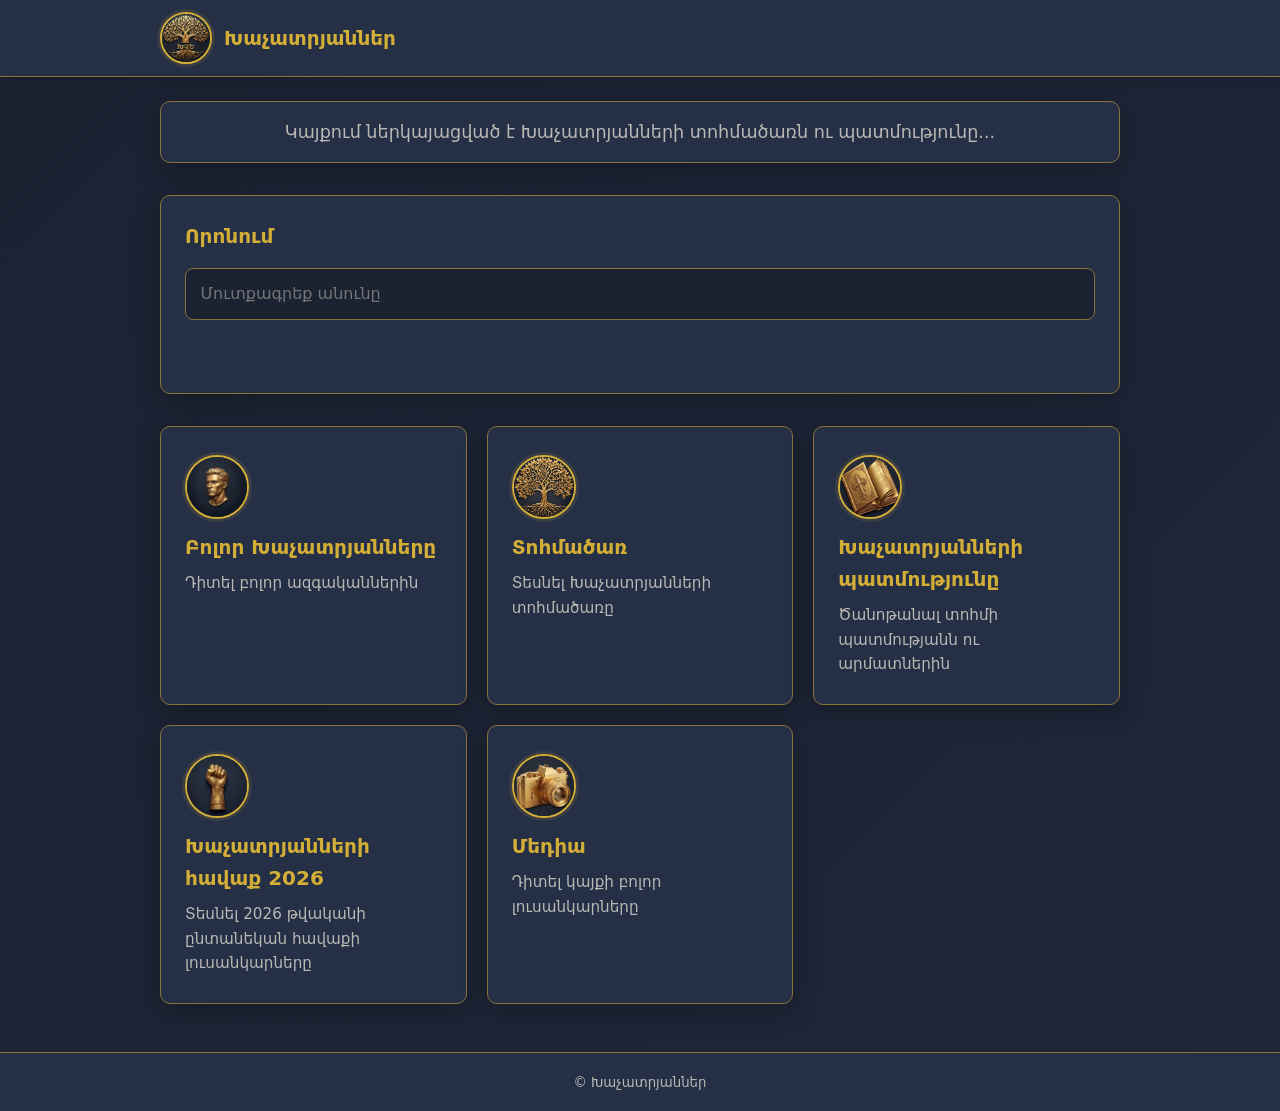
<file: index.html>
<!doctype html>
<html lang="hy">
  <head>
    <meta charset="utf-8" />
    <meta name="viewport" content="width=device-width, initial-scale=1" />
    <title>Խաչատրյաններ</title>
    <meta name="description" content="Խաչատրյան ազգի պատմություն և ազգի ծառ" />
    <link rel="stylesheet" href="styles.css" />
  </head>
  <body>
    <header class="site-header">
      <div class="container header-inner">
        <a href="index.html" class="brand">
          <img src="images/logos/logo.avif" alt="Խաչատրյաններ" class="logo" />
          <span class="brand-title">Խաչատրյաններ</span>
        </a>
      </div>
    </header>

    <main class="container">
      <section class="intro">
        <p class="intro-text">Կայքում ներկայացված է Խաչատրյանների տոհմածառն ու պատմությունը...</p>
      </section>

      <section class="person-search" aria-labelledby="person-search-title">
        <h2 id="person-search-title">Որոնում</h2>
        <label for="person-search-input"></label>
        <input id="person-search-input" type="search" placeholder="Մուտքագրեք անունը" autocomplete="off" />
        <p id="person-search-status" class="person-search-status" aria-live="polite"></p>
        <div id="person-search-results" class="person-search-results"></div>
      </section>

      <section class="menu-cards">
        <a href="people.html" class="menu-card">
          <div class="menu-card-icon" aria-hidden="true"><img src="images/people/default.avif" alt="" /></div>
          <h2>Բոլոր Խաչատրյանները</h2>
          <p>Դիտել բոլոր ազգականներին</p>
        </a>
        <a href="tree.html?id=0" class="menu-card">
          <div class="menu-card-icon" aria-hidden="true"><img src="images/logos/tree.avif" alt="" /></div>
          <h2>Տոհմածառ</h2>
          <p>Տեսնել Խաչատրյանների տոհմածառը</p>
        </a>
        <a href="history.html" class="menu-card">
          <div class="menu-card-icon menu-card-book" aria-hidden="true"><img src="images/logos/book.avif" alt="" /></div>
          <h2>Խաչատրյանների պատմությունը</h2>
          <p>Ծանոթանալ տոհմի պատմությանն ու արմատներին</p>
        </a>
        <a href="havaq2026.html" class="menu-card">
          <div class="menu-card-icon" aria-hidden="true"><img src="images/logos/fist.avif" alt="" /></div>
          <h2>Խաչատրյանների հավաք 2026</h2>
          <p>Տեսնել 2026 թվականի ընտանեկան հավաքի լուսանկարները</p>
        </a>
        <a href="media.html" class="menu-card">
          <div class="menu-card-icon" aria-hidden="true"><img src="images/logos/camera.avif" alt="" /></div>
          <h2>Մեդիա</h2>
          <p>Դիտել կայքի բոլոր լուսանկարները</p>
        </a>
      </section>
    </main>

    <footer class="site-footer">
      <div class="container">
        <small>© Խաչատրյաններ</small>
      </div>
    </footer>
    <script src="main.js"></script>
  </body>
</html>
</file>
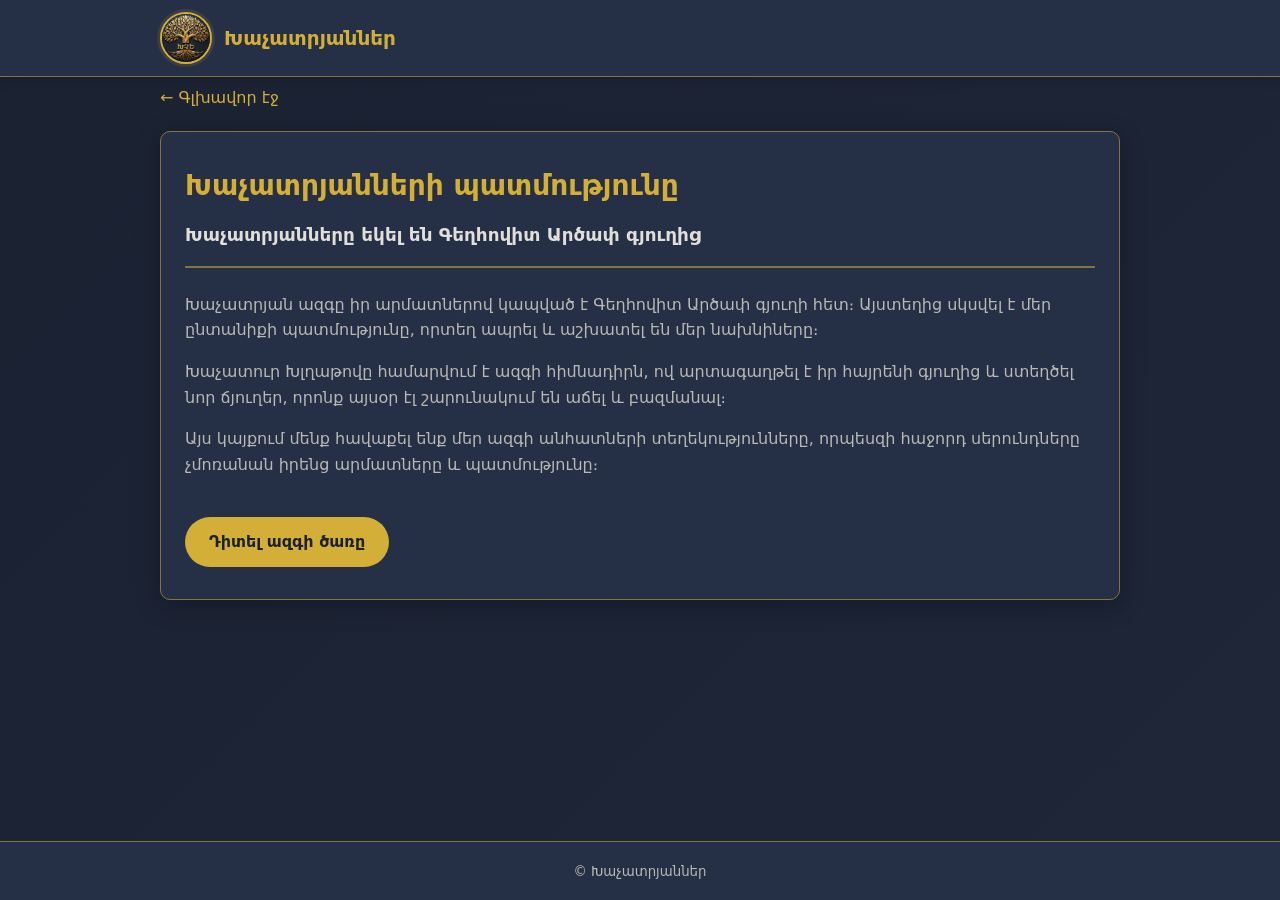
<file: history.html>
<!doctype html>
<html lang="hy">
  <head>
    <meta charset="utf-8" />
    <meta name="viewport" content="width=device-width, initial-scale=1" />
    <title>Խաչատրյանների պատմությունը — Խաչատրյաններ</title>
    <link rel="stylesheet" href="styles.css" />
  </head>
  <body>
    <header class="site-header">
      <div class="container header-inner">
        <a href="index.html" class="brand">
          <img src="images/logos/logo.avif" alt="Խաչատրյաններ" class="logo" />
          <span class="brand-title">Խաչատրյաններ</span>
        </a>
      </div>
    </header>

    <main class="container page-content">
      <a href="index.html" class="back-link">← Գլխավոր էջ</a>

      <article class="history-article">
        <h1>Խաչատրյանների պատմությունը</h1>
        <p class="history-lead">Խաչատրյանները եկել են Գեղհովիտ Արծափ գյուղից</p>

        <div class="history-body">
          <p>
            Խաչատրյան ազգը իր արմատներով կապված է Գեղհովիտ Արծափ գյուղի հետ։
            Այստեղից սկսվել է մեր ընտանիքի պատմությունը, որտեղ ապրել և աշխատել
            են մեր նախնիները։
          </p>
          <p>
            Խաչատուր Խլղաթովը համարվում է ազգի հիմնադիրն, ով արտագաղթել է իր
            հայրենի գյուղից և ստեղծել նոր ճյուղեր, որոնք այսօր էլ շարունակում
            են աճել և բազմանալ։
          </p>
          <p>
            Այս կայքում մենք հավաքել ենք մեր ազգի անհատների տեղեկությունները,
            որպեսզի հաջորդ սերունդները չմոռանան իրենց արմատները և պատմությունը։
          </p>
        </div>

        <a href="tree.html" class="btn-primary">Դիտել ազգի ծառը</a>
      </article>
    </main>

    <footer class="site-footer">
      <div class="container">
        <small>© Խաչատրյաններ</small>
      </div>
    </footer>
  </body>
</html>
</file>
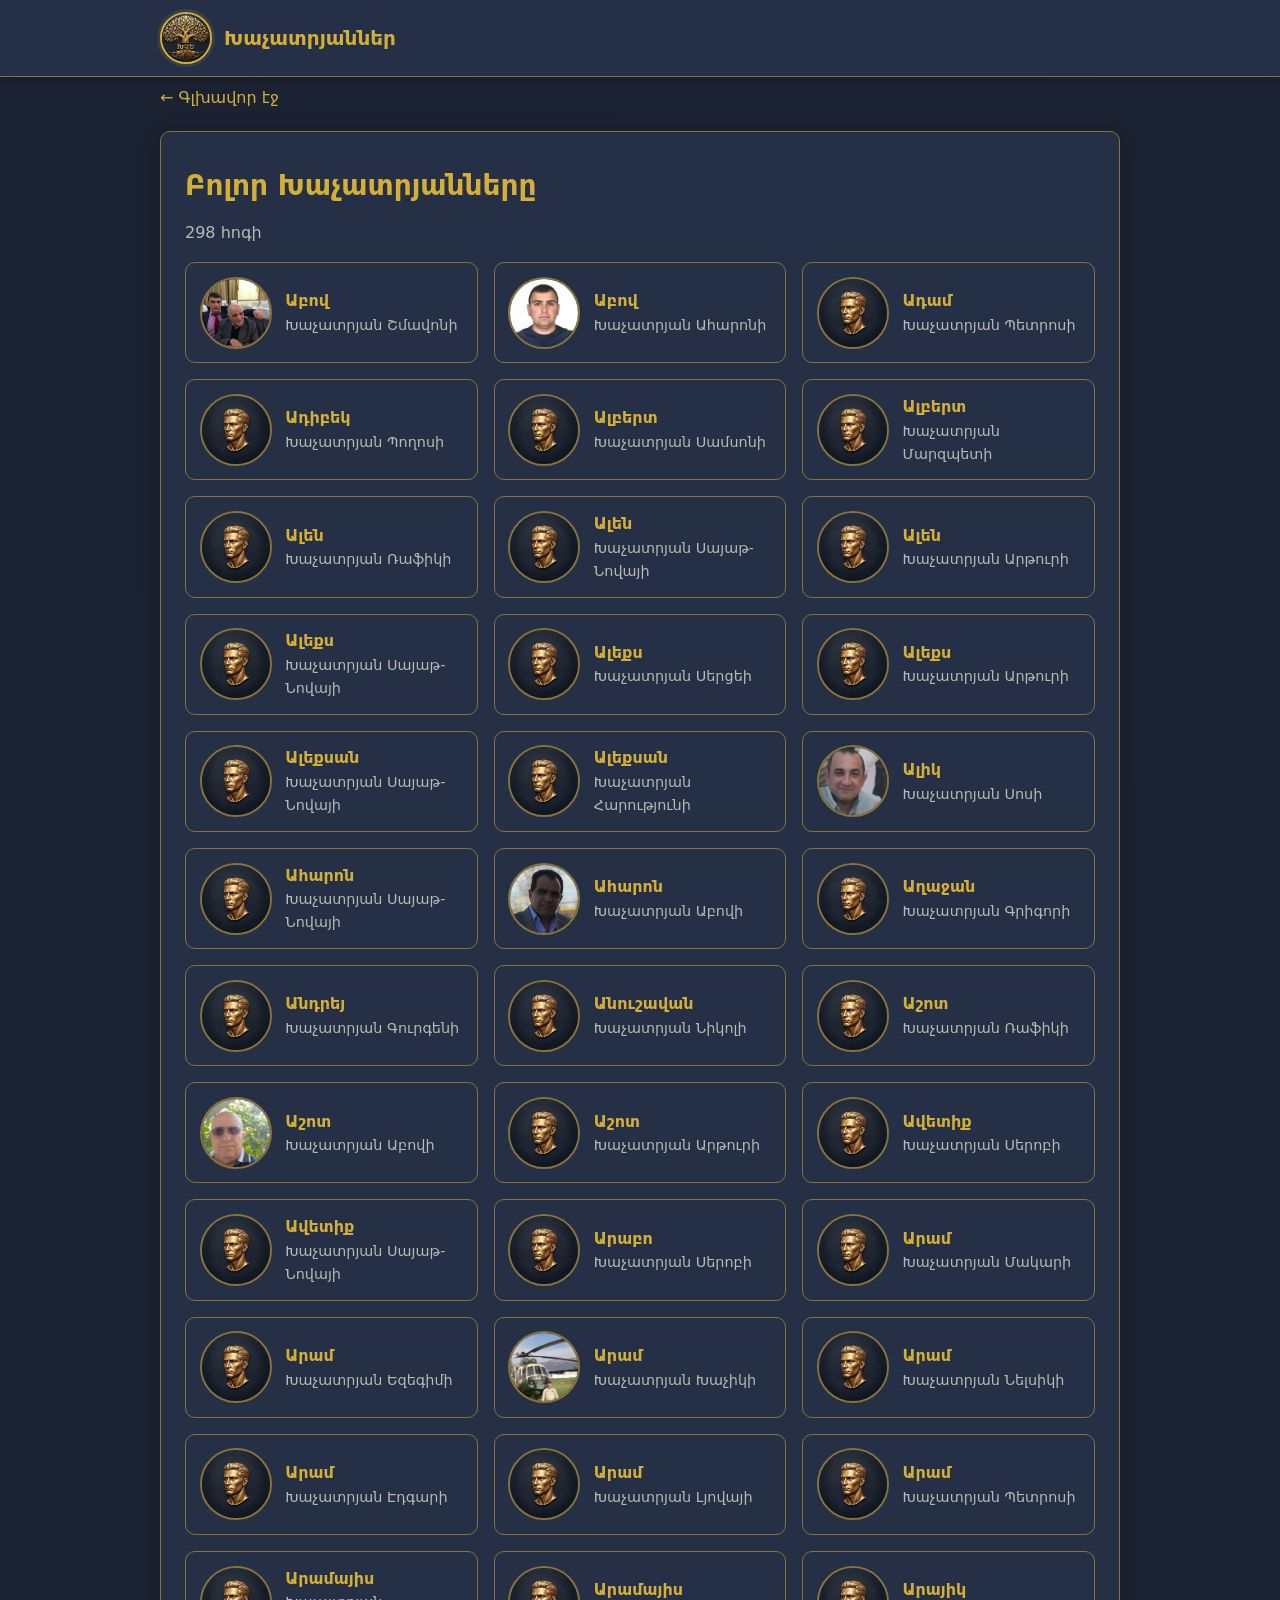
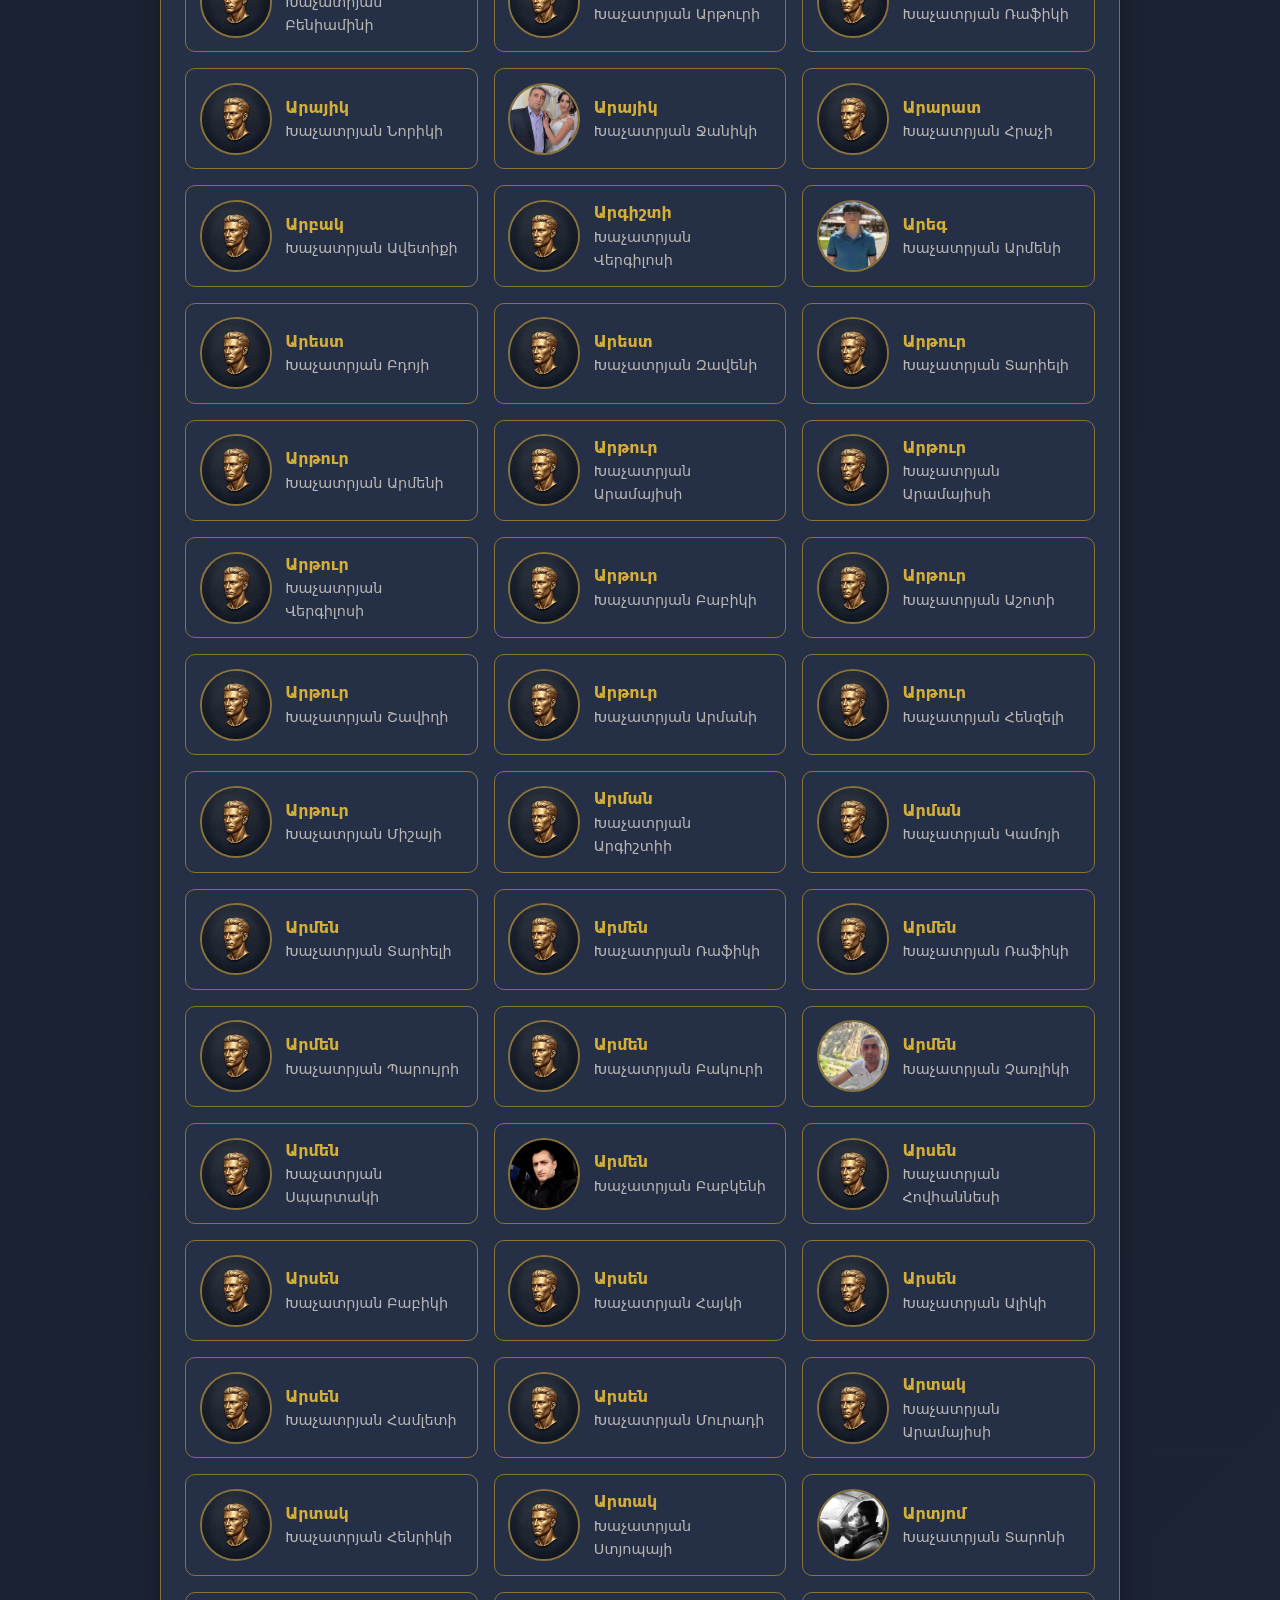
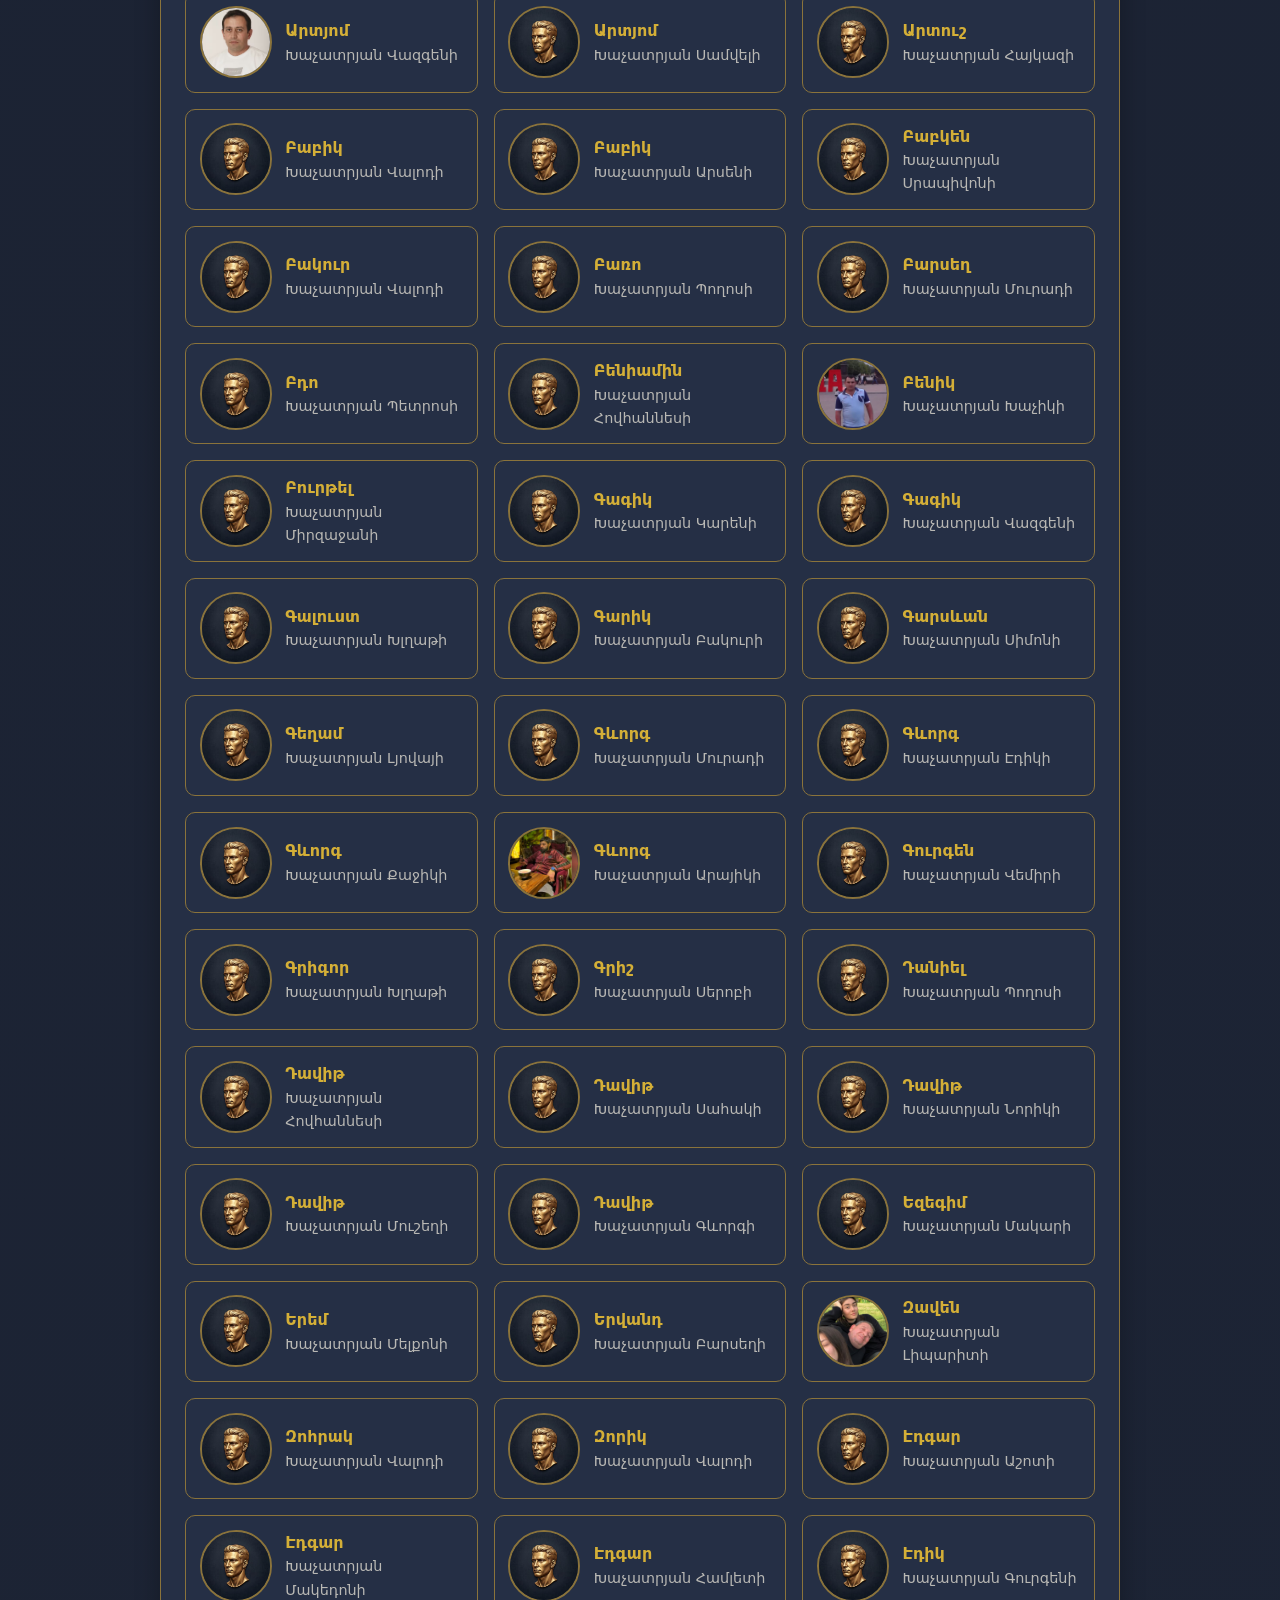
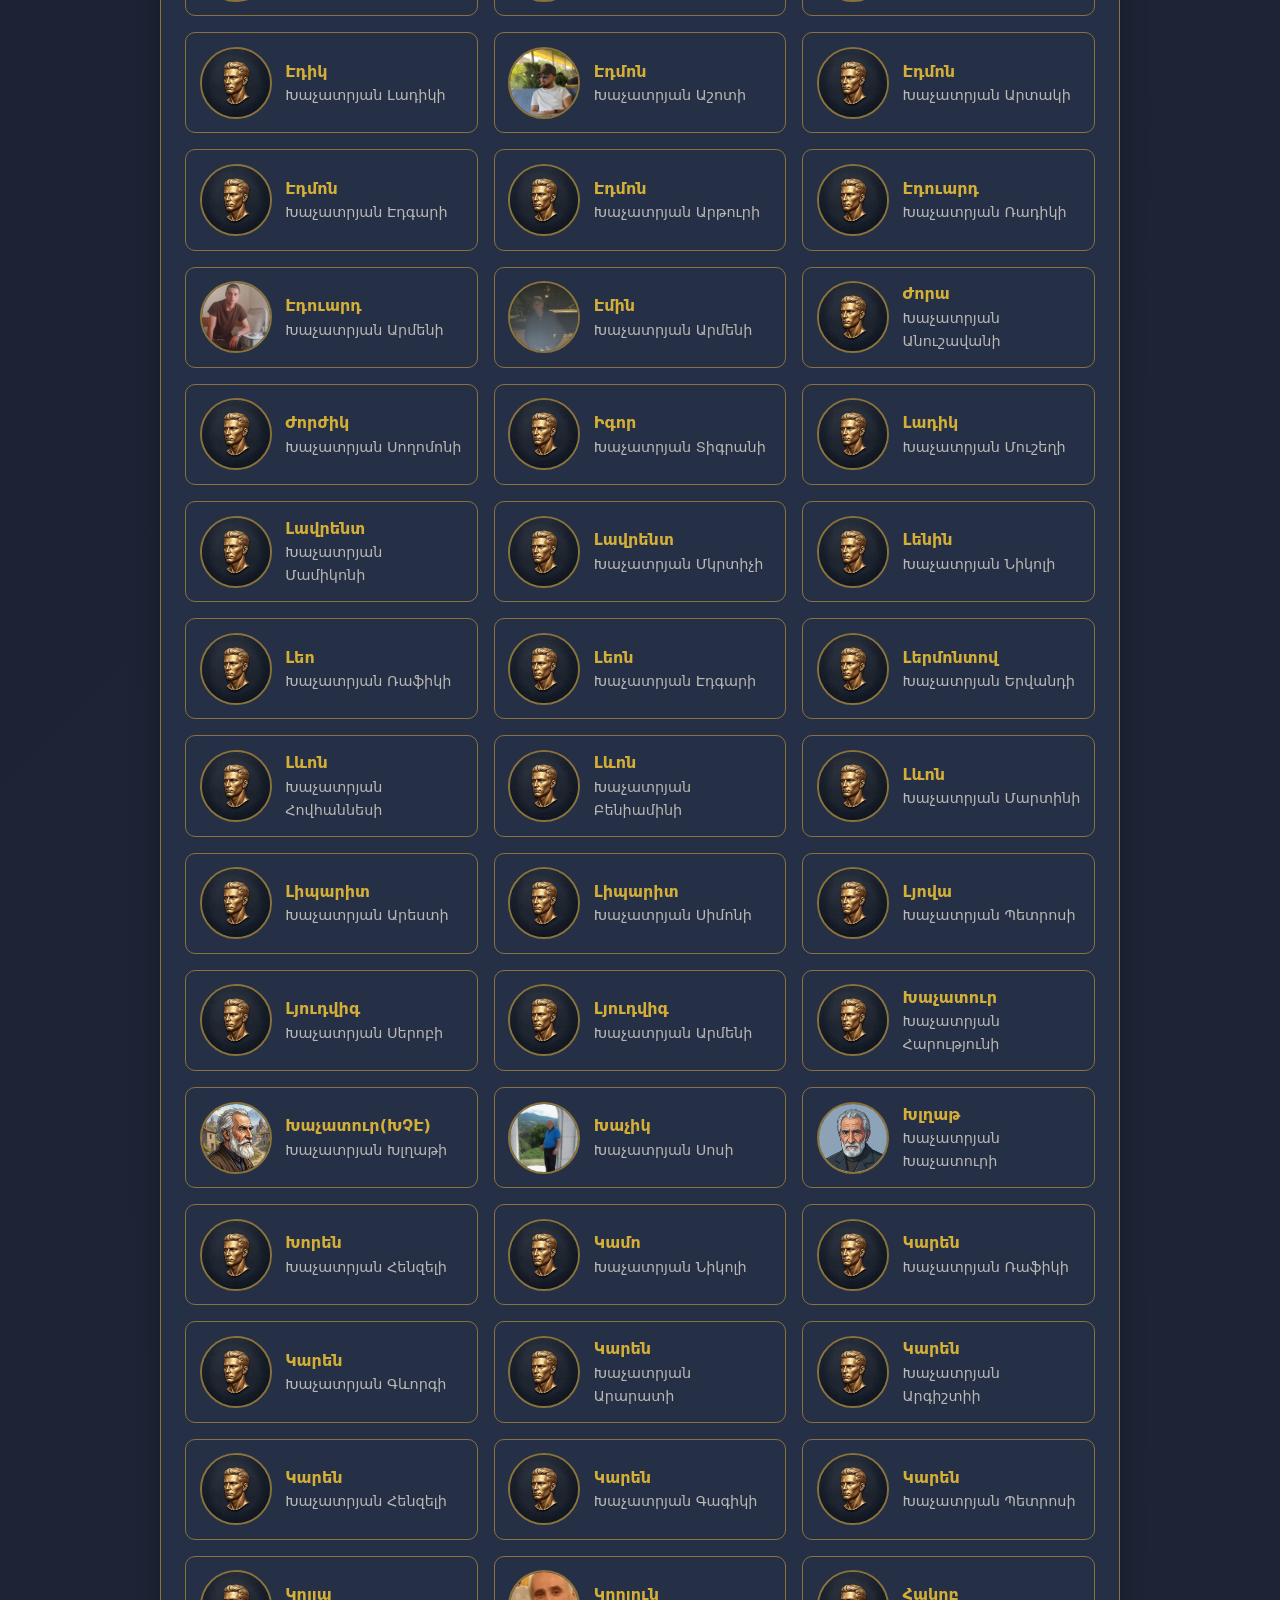
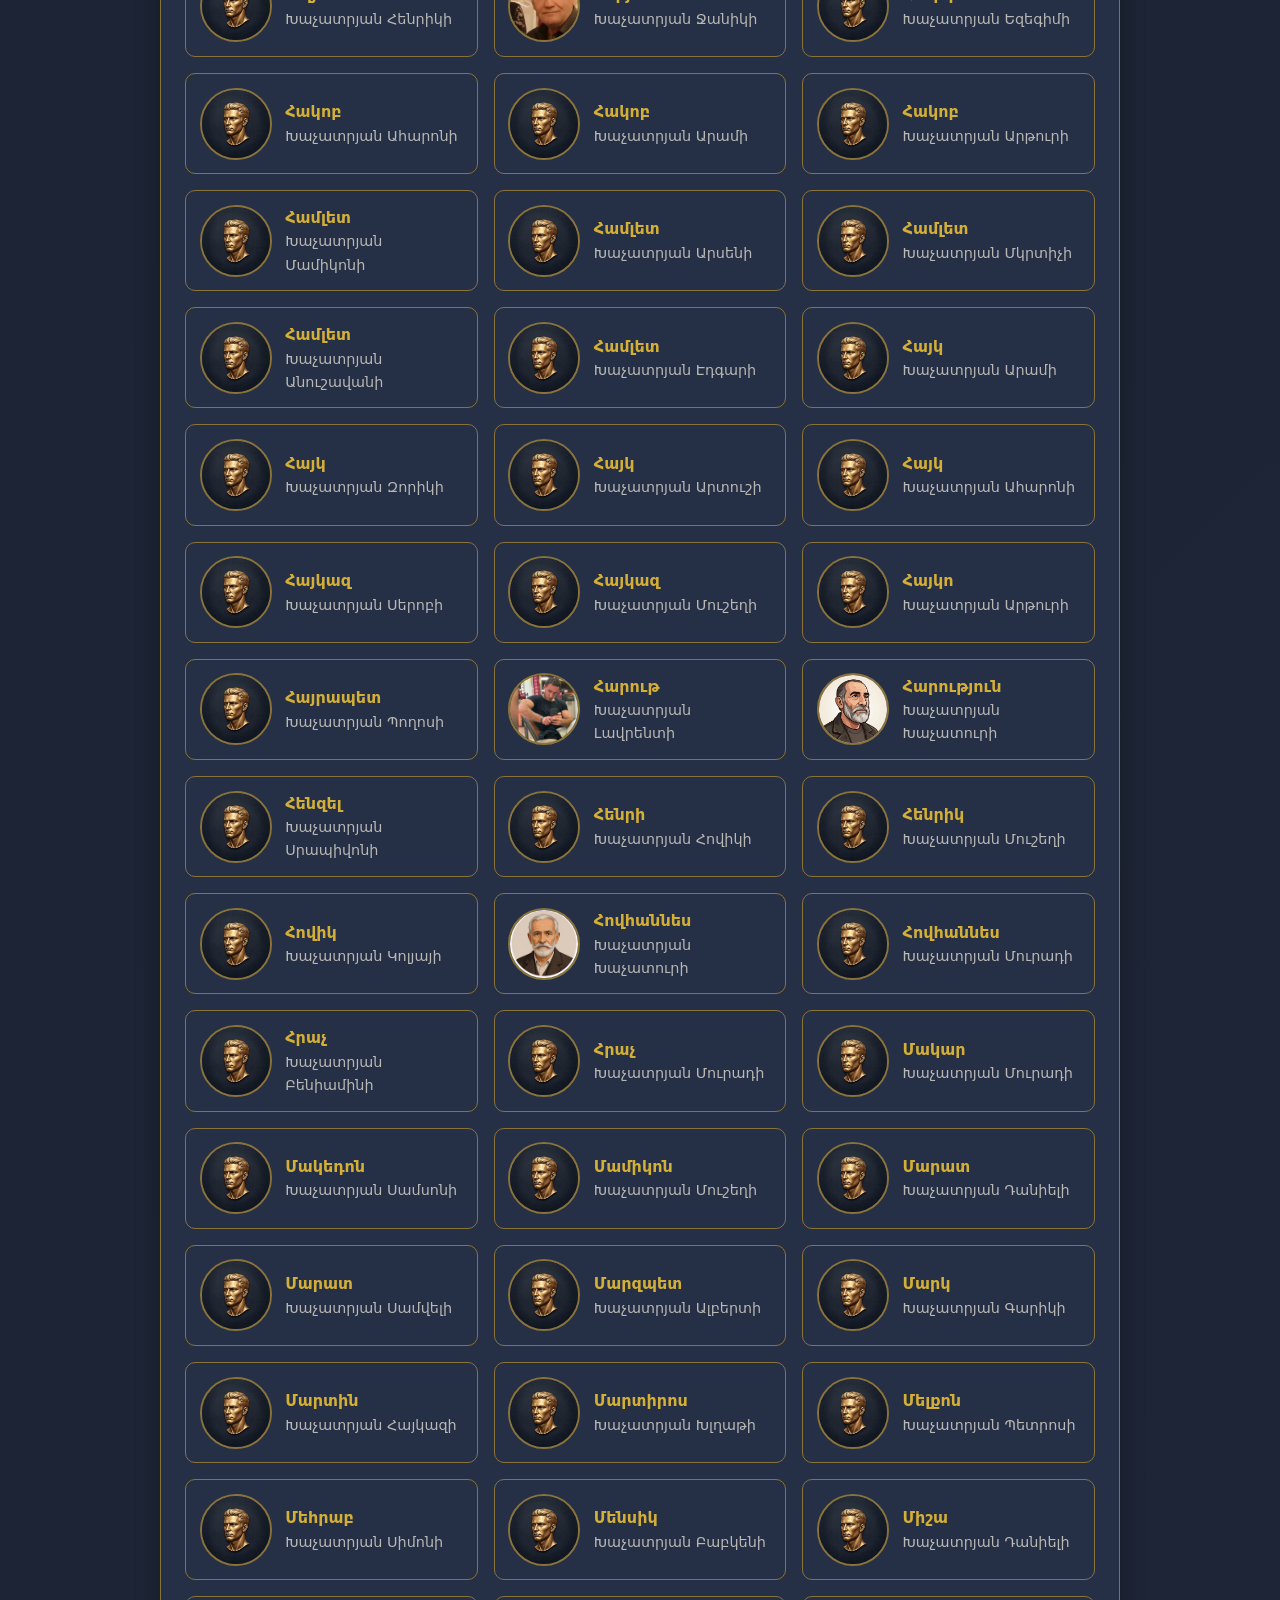
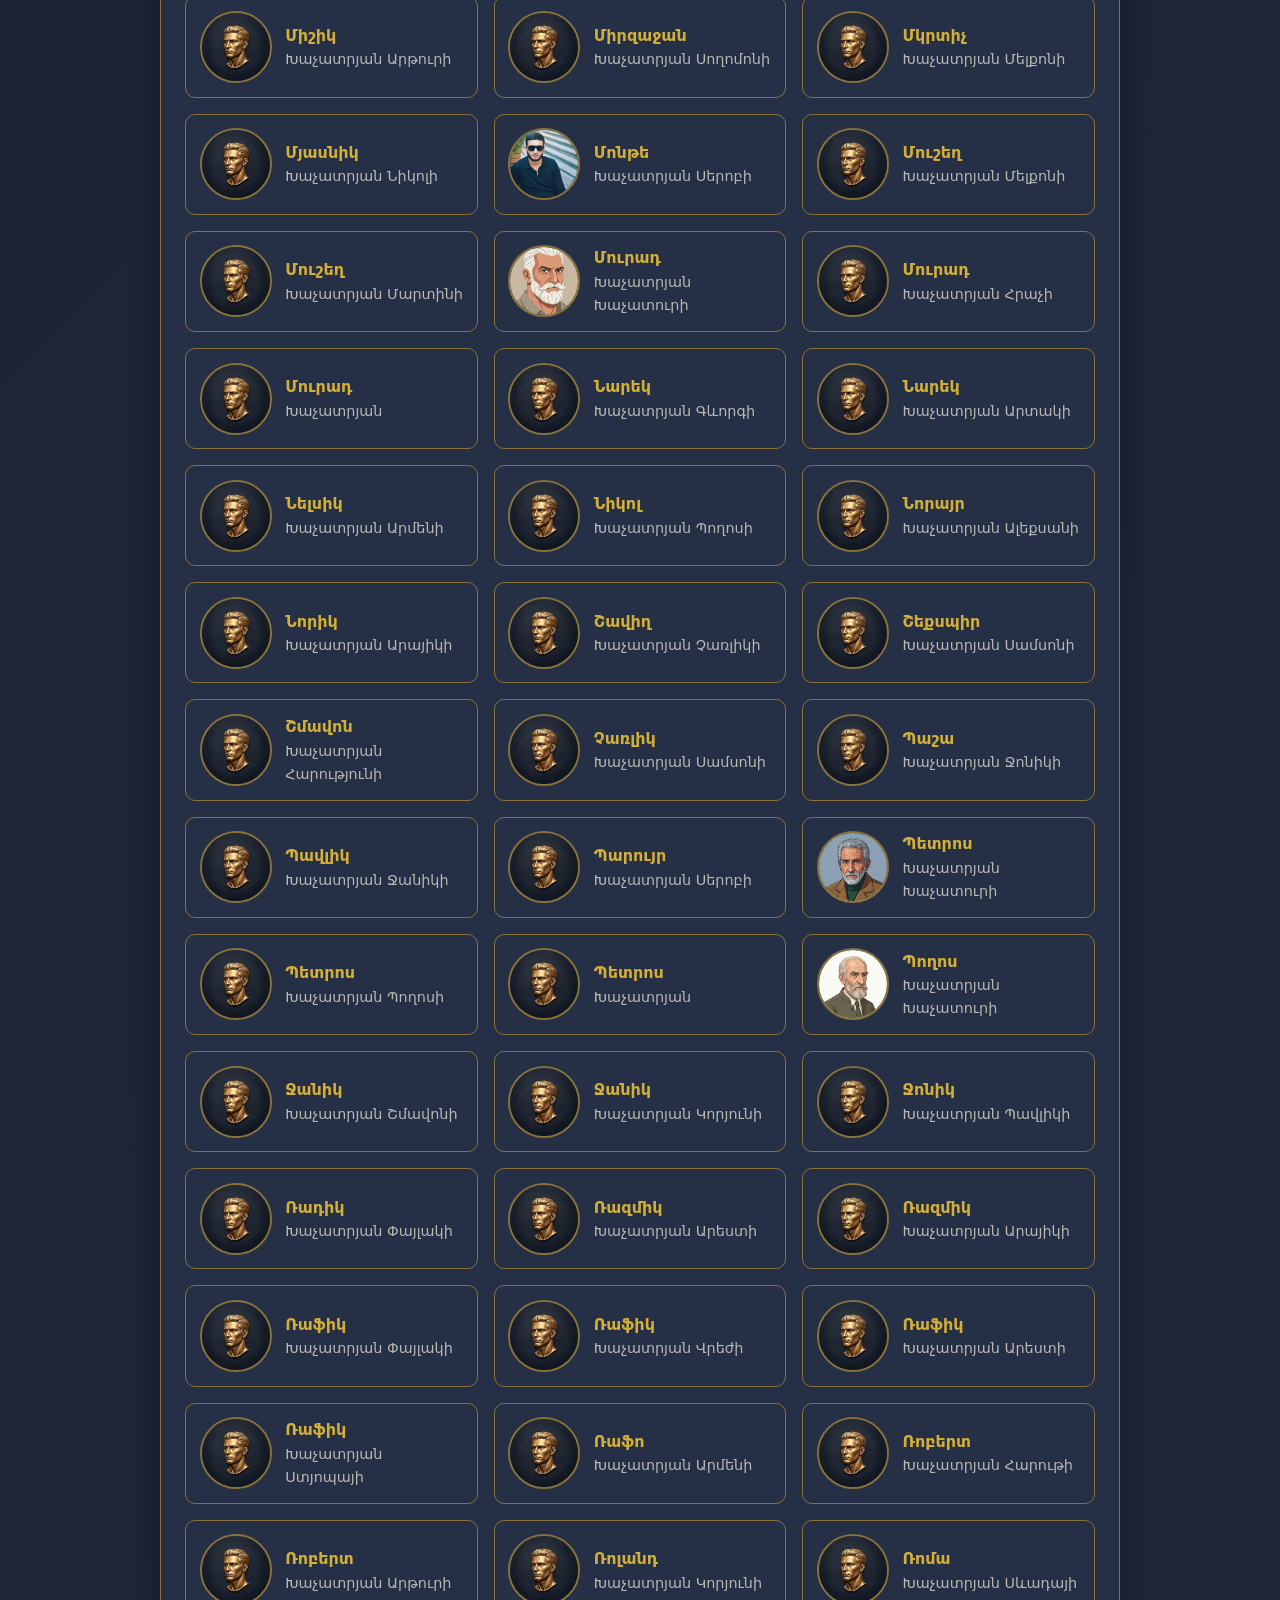
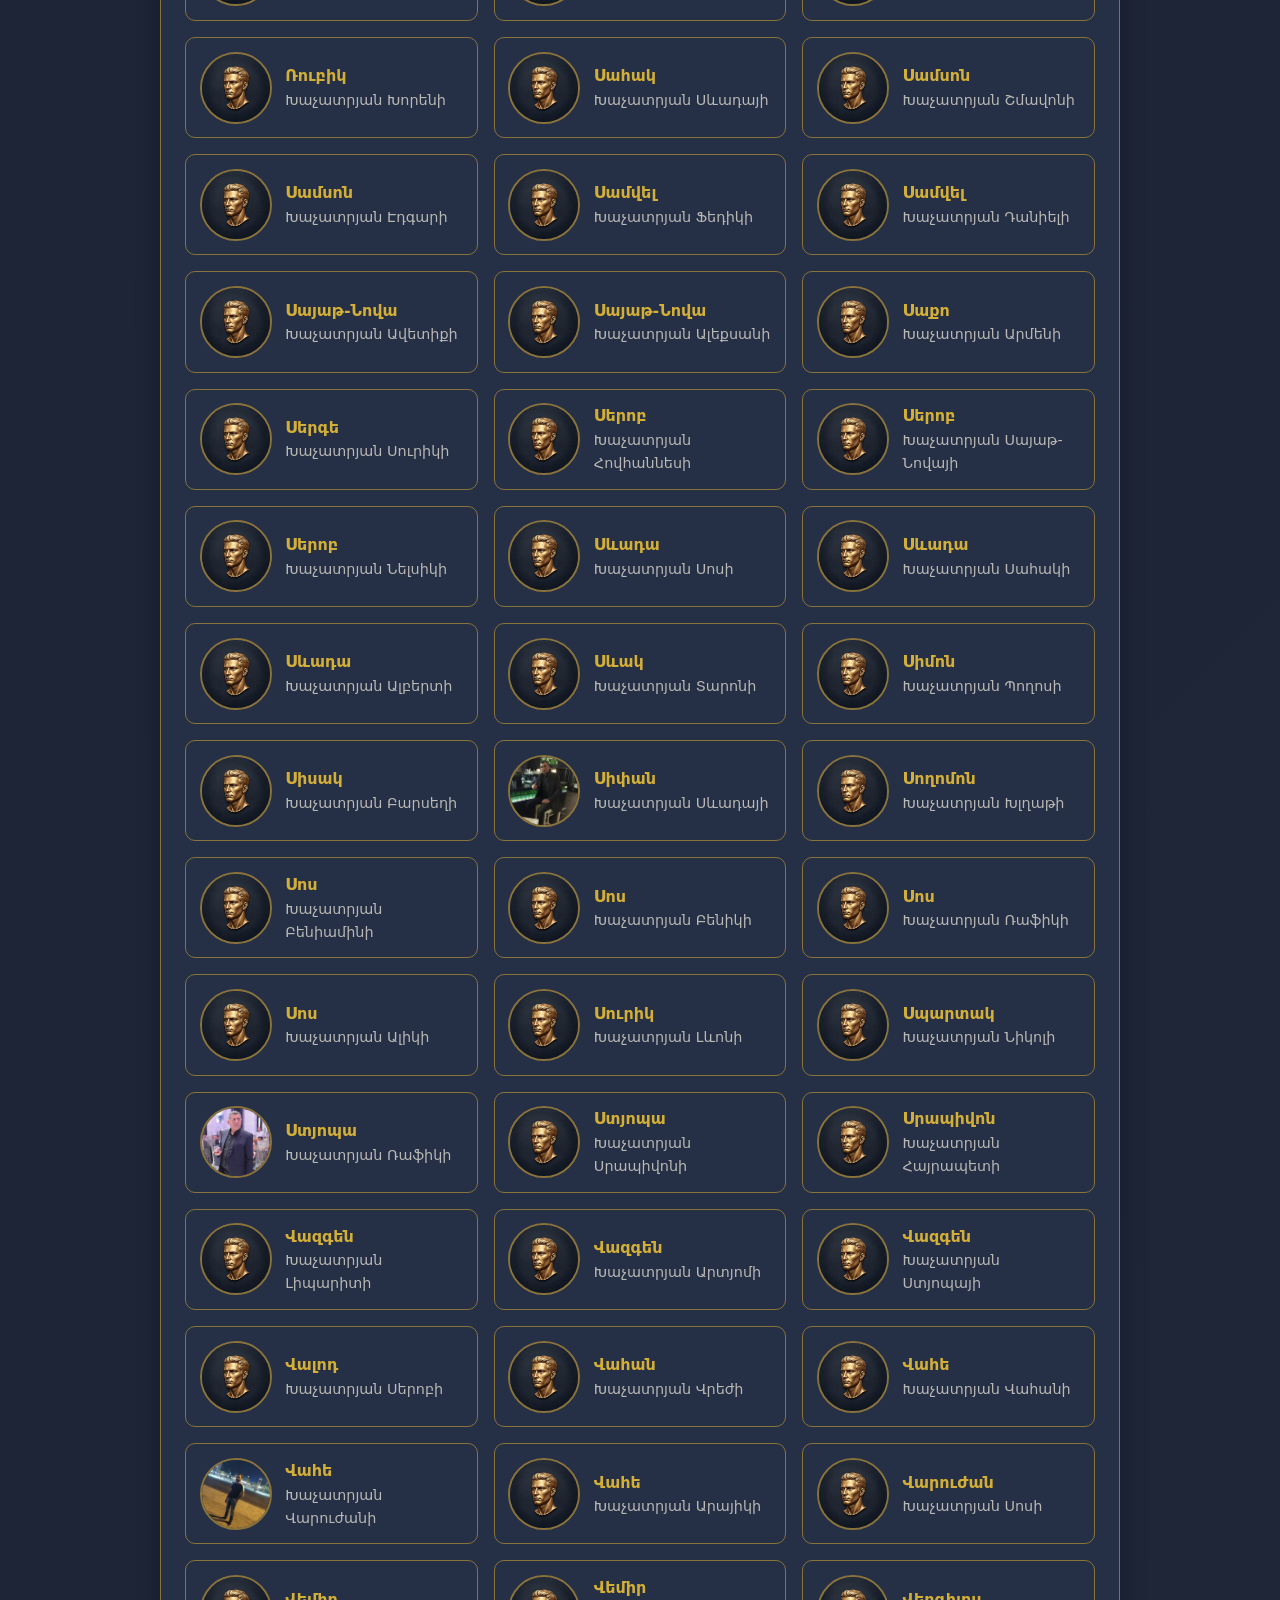
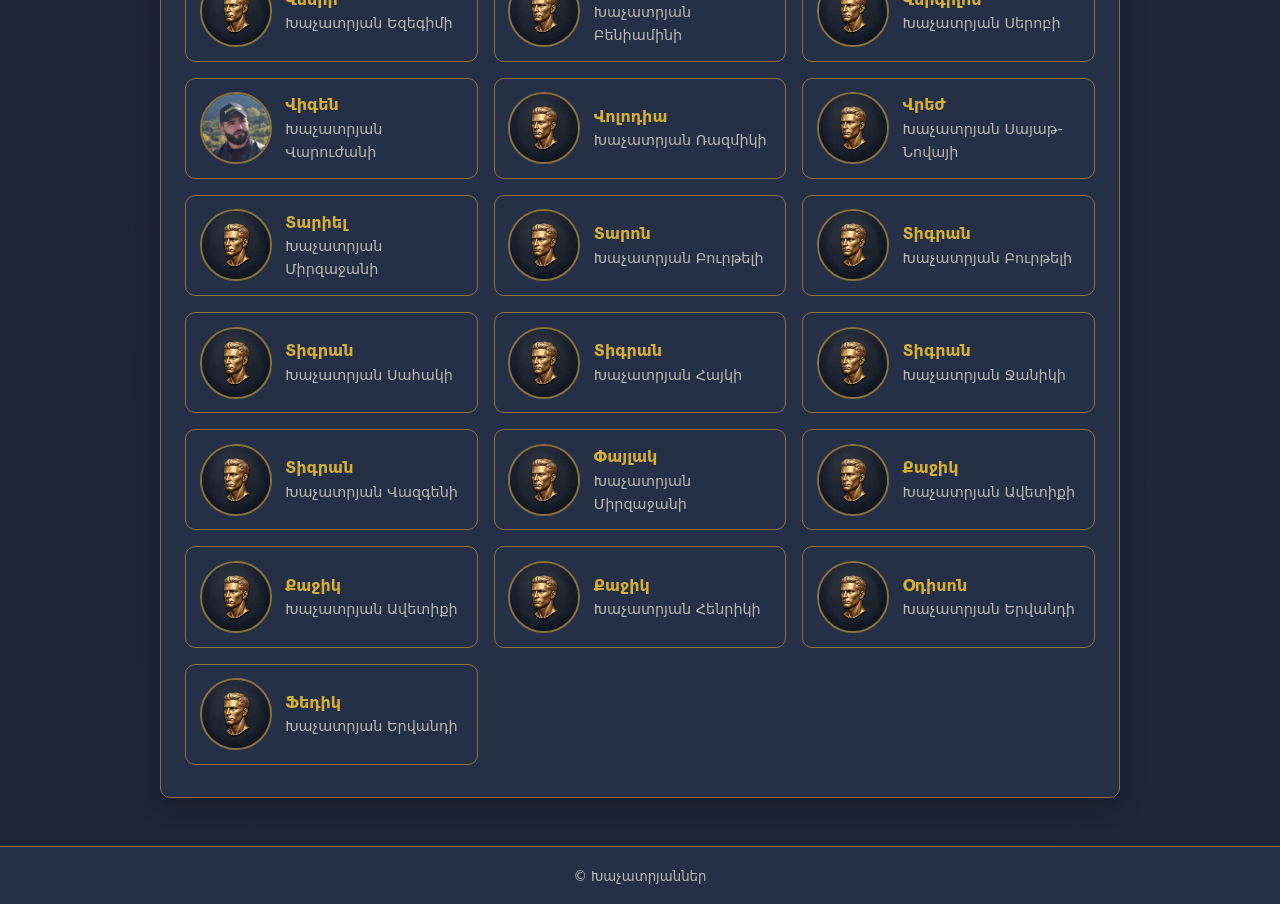
<file: people.html>
<!doctype html>
<html lang="hy">
  <head>
    <meta charset="utf-8" />
    <meta name="viewport" content="width=device-width, initial-scale=1" />
    <title>Բոլոր Խաչատրյանները — Խաչատրյաններ</title>
    <link rel="stylesheet" href="styles.css" />
  </head>
  <body>
    <header class="site-header">
      <div class="container header-inner">
        <a href="index.html" class="brand">
          <img src="images/logos/logo.avif" alt="Խաչատրյաններ" class="logo" />
          <span class="brand-title">Խաչատրյաններ</span>
        </a>
      </div>
    </header>

    <main class="container page-content">
      <a href="index.html" class="back-link">← Գլխավոր էջ</a>

      <article class="people-article">
        <h1>Բոլոր Խաչատրյանները</h1>
        <p id="people-status" class="people-status" aria-live="polite">Տվյալները բեռնվում են...</p>
        <div id="people-grid" class="people-grid"></div>
      </article>
    </main>

    <footer class="site-footer">
      <div class="container">
        <small>© Խաչատրյաններ</small>
      </div>
    </footer>
    <script src="people.js"></script>
  </body>
</html>
</file>
<file: styles.css>
*,
*::before,
*::after {
  box-sizing: border-box;
}

:root {
  --bg: #1b2232;
  --surface: #252f45;
  --text: #e2dfd8;
  --muted: #b9b8b4;
  --accent: #d4af37;
  --accent-dark: #c59b27;
  --border: #8a733b;
  --shadow: 0 6px 24px rgba(0, 0, 0, 0.28);
  --radius: 10px;
}

html {
  scroll-behavior: smooth;
}

body {
  margin: 0;
  font-family: "Segoe UI", system-ui, -apple-system, sans-serif;
  background: linear-gradient(135deg, #1b2232 0%, #1e2638 100%);
  color: var(--text);
  line-height: 1.6;
  min-height: 100vh;
  display: flex;
  flex-direction: column;
}

.container {
  width: min(960px, 100% - 2rem);
  margin-inline: auto;
}

.site-header {
  background: var(--surface);
  border-bottom: 1px solid var(--border);
  box-shadow: 0 2px 14px rgba(0, 0, 0, 0.2);
  position: sticky;
  top: 0;
  z-index: 10;
}

.header-inner {
  display: flex;
  align-items: center;
  padding: 0.75rem 0;
}

.brand {
  display: flex;
  align-items: center;
  gap: 0.75rem;
  text-decoration: none;
  color: inherit;
}

.logo {
  width: 52px;
  height: 52px;
  border-radius: 50%;
  object-fit: cover;
  border: 2px solid var(--accent);
  box-shadow: 0 0 0 3px rgba(212, 175, 55, 0.12);
}

.brand-title {
  font-size: 1.25rem;
  font-weight: 700;
  color: var(--accent);
}

main {
  flex: 1;
  padding: 1.5rem 0 3rem;
}

.site-footer {
  background: var(--surface);
  border-top: 1px solid var(--border);
  padding: 1rem 0;
  text-align: center;
  color: var(--muted);
}

.intro {
  text-align: center;
  margin-bottom: 2rem;
}

.intro-text {
  font-size: 1.1rem;
  color: var(--muted);
  margin: 0;
  padding: 1rem;
  background: var(--surface);
  border-radius: var(--radius);
  box-shadow: var(--shadow);
  border: 1px solid var(--border);
}

.menu-cards {
  display: grid;
  grid-template-columns: repeat(auto-fit, minmax(260px, 1fr));
  gap: 1.25rem;
}

.person-search {
  background: var(--surface);
  border-radius: var(--radius);
  padding: 1.5rem;
  margin-bottom: 2rem;
  box-shadow: var(--shadow);
  border: 1px solid var(--border);
}

.person-search h2 {
  margin: 0 0 1rem;
  color: var(--accent);
  font-size: 1.25rem;
}

.person-search label {
  display: block;
  margin-bottom: 0.35rem;
  font-weight: 600;
}

.person-search input {
  width: 100%;
  padding: 0.75rem 0.9rem;
  border: 1px solid var(--border);
  border-radius: 0.5rem;
  color: var(--text);
  background: var(--bg);
  font: inherit;
}

.person-search input:focus {
  outline: 2px solid var(--accent);
  outline-offset: 2px;
}

.person-search-status {
  min-height: 1.6rem;
  margin: 0.75rem 0 0;
  color: var(--muted);
}

.person-search-results {
  display: grid;
  grid-template-columns: repeat(auto-fill, minmax(180px, 1fr));
  gap: 1rem;
  margin-top: 0.75rem;
}

.person-search-result {
  display: flex;
  align-items: center;
  gap: 0.75rem;
  padding: 0.75rem;
  border: 1px solid var(--border);
  border-radius: var(--radius);
  color: inherit;
  text-decoration: none;
  transition: transform 0.2s, border-color 0.2s;
}

.person-search-result:hover,
.person-search-result:focus-visible {
  transform: translateY(-2px);
  border-color: var(--accent);
  outline: none;
}

.person-search-result img {
  width: 56px;
  height: 56px;
  flex: 0 0 auto;
  border-radius: 50%;
  object-fit: cover;
  border: 2px solid var(--border);
}

.person-search-result-name {
  font-weight: 600;
}

.person-search-result-parent {
  display: block;
  color: var(--muted);
  font-size: 0.85rem;
}

.menu-card {
  display: block;
  background: var(--surface);
  border-radius: var(--radius);
  padding: 1.75rem 1.5rem;
  text-decoration: none;
  color: inherit;
  box-shadow: var(--shadow);
  border: 1px solid var(--border);
  transition: transform 0.2s, box-shadow 0.2s, border-color 0.2s;
}

.menu-card:hover,
.menu-card:focus-visible {
  transform: translateY(-3px);
  box-shadow: 0 10px 28px rgba(0, 0, 0, 0.34);
  border-color: var(--accent);
  outline: none;
}

.menu-card-icon {
  width: 64px;
  height: 64px;
  margin-bottom: 0.75rem;
}

.menu-card-icon img {
  display: block;
  width: 100%;
  height: 100%;
  border: 2px solid var(--accent);
  border-radius: 50%;
  object-fit: cover;
  box-shadow: 0 0 0 3px rgba(212, 175, 55, 0.12);
}

.menu-card h2 {
  margin: 0 0 0.5rem;
  font-size: 1.25rem;
  color: var(--accent);
}

.menu-card p {
  margin: 0;
  color: var(--muted);
  font-size: 0.95rem;
}

.back-link {
  display: inline-block;
  margin-bottom: 1.25rem;
  color: var(--accent);
  text-decoration: none;
  font-weight: 500;
}

.back-link:hover {
  text-decoration: underline;
}

.page-content {
  padding-top: 0.5rem;
}

.history-article {
  background: var(--surface);
  border-radius: var(--radius);
  padding: 2rem 1.5rem;
  box-shadow: var(--shadow);
  border: 1px solid var(--border);
}

.history-article h1 {
  margin: 0 0 0.75rem;
  color: var(--accent);
  font-size: 1.75rem;
}

.history-lead {
  font-size: 1.15rem;
  font-weight: 600;
  color: var(--text);
  margin: 0 0 1.5rem;
  padding-bottom: 1rem;
  border-bottom: 2px solid var(--border);
}

.history-body p {
  margin: 0 0 1rem;
  color: var(--muted);
}

.event-article {
  background: var(--surface);
  border-radius: var(--radius);
  padding: 2rem 1.5rem;
  box-shadow: var(--shadow);
  border: 1px solid var(--border);
}

.event-article h1 {
  margin: 0 0 0.75rem;
  color: var(--accent);
  font-size: 1.75rem;
}

.event-description {
  margin: 0 0 1.5rem;
  color: var(--muted);
}

.event-gallery-status {
  color: var(--muted);
  margin: 0 0 1rem;
}

.event-gallery {
  display: grid;
  grid-template-columns: repeat(auto-fit, minmax(220px, 1fr));
  gap: 1rem;
}

.event-gallery img {
  display: block;
  width: 100%;
  aspect-ratio: 4 / 3;
  object-fit: cover;
  border-radius: var(--radius);
  border: 1px solid var(--border);
  background: var(--bg);
}

.media-image-button {
  display: block;
  width: 100%;
  padding: 0;
  border: 0;
  background: transparent;
  cursor: zoom-in;
}

.media-image-button:focus-visible {
  outline: 2px solid var(--accent);
  outline-offset: -2px;
}

.media-article {
  background: var(--surface);
  border-radius: var(--radius);
  padding: 2rem 1.5rem;
  box-shadow: var(--shadow);
  border: 1px solid var(--border);
}

.media-article h1 {
  margin: 0 0 0.75rem;
  color: var(--accent);
  font-size: 1.75rem;
}

.media-status {
  color: var(--muted);
  margin: 0 0 1rem;
}

.media-gallery {
  display: grid;
  grid-template-columns: repeat(auto-fit, minmax(180px, 1fr));
  gap: 1rem;
}

.media-item {
  margin: 0;
  overflow: hidden;
  border: 1px solid var(--border);
  border-radius: var(--radius);
  background: var(--bg);
}

.media-item img {
  display: block;
  width: 100%;
  aspect-ratio: 1;
  object-fit: cover;
}

.media-item figcaption {
  padding: 0.6rem 0.75rem;
  color: var(--muted);
  font-size: 0.85rem;
  overflow-wrap: anywhere;
}

.people-article {
  background: var(--surface);
  border-radius: var(--radius);
  padding: 2rem 1.5rem;
  box-shadow: var(--shadow);
  border: 1px solid var(--border);
}

.people-article h1 {
  margin: 0 0 0.75rem;
  color: var(--accent);
  font-size: 1.75rem;
}

.people-status {
  color: var(--muted);
  margin: 0 0 1rem;
}

.people-grid {
  display: grid;
  grid-template-columns: repeat(auto-fill, minmax(220px, 1fr));
  gap: 1rem;
}

.person-directory-card {
  display: flex;
  align-items: center;
  gap: 0.85rem;
  min-width: 0;
  padding: 0.85rem;
  border: 1px solid var(--border);
  border-radius: var(--radius);
  color: inherit;
  text-decoration: none;
  transition: transform 0.2s, border-color 0.2s;
}

.person-directory-card:hover,
.person-directory-card:focus-visible {
  transform: translateY(-2px);
  border-color: var(--accent);
  outline: none;
}

.person-directory-card img {
  width: 72px;
  height: 72px;
  flex: 0 0 auto;
  border-radius: 50%;
  object-fit: cover;
  border: 2px solid var(--border);
}

.person-directory-name,
.person-directory-detail {
  display: block;
  overflow-wrap: anywhere;
}

.person-directory-name {
  color: var(--accent);
  font-weight: 700;
}

.person-directory-detail {
  color: var(--muted);
  font-size: 0.9rem;
}

.btn-primary {
  display: inline-block;
  margin-top: 1.5rem;
  padding: 0.75rem 1.5rem;
  background: var(--accent);
  color: var(--bg);
  text-decoration: none;
  border-radius: 999px;
  font-weight: 600;
  transition: background 0.2s;
}

.btn-primary:hover {
  background: var(--accent-dark);
}

.ancestor-breadcrumb {
  display: flex;
  flex-wrap: wrap;
  align-items: center;
  gap: 0.35rem;
  margin-bottom: 1.25rem;
  padding: 0.75rem 1rem;
  background: var(--surface);
  border-radius: var(--radius);
  border: 1px solid var(--border);
  font-size: 0.9rem;
}

.ancestor-breadcrumb a {
  color: var(--accent);
  text-decoration: none;
  font-weight: 500;
}

.ancestor-breadcrumb a:hover {
  text-decoration: underline;
}

.ancestor-breadcrumb .sep {
  color: var(--muted);
  user-select: none;
}

.ancestor-breadcrumb .current {
  font-weight: 700;
  color: var(--text);
}

.person-detail {
  background: var(--surface);
  border-radius: var(--radius);
  padding: 1.5rem;
  box-shadow: var(--shadow);
  border: 1px solid var(--border);
  margin-bottom: 2rem;
}

.person-card-inner {
  display: grid;
  grid-template-columns: 140px 1fr;
  gap: 1.25rem;
  align-items: start;
}

.person-photo {
  width: 140px;
  height: 140px;
  border-radius: var(--radius);
  object-fit: cover;
  background: var(--bg);
  border: 2px solid var(--border);
}

.person-photo-button {
  display: block;
  padding: 0;
  border: 0;
  border-radius: var(--radius);
  background: transparent;
  cursor: zoom-in;
}

.person-photo-button:focus-visible {
  outline: 2px solid var(--accent);
  outline-offset: 4px;
}

.lightbox-open {
  overflow: hidden;
}

.image-lightbox {
  position: fixed;
  inset: 0;
  z-index: 100;
  display: grid;
  place-items: center;
  padding: 3rem 1.5rem 1.5rem;
  background: rgba(10, 14, 24, 0.92);
}

.image-lightbox[hidden] {
  display: none;
}

.image-lightbox img {
  display: block;
  max-width: min(100%, 900px);
  max-height: calc(100vh - 4rem);
  object-fit: contain;
  border: 2px solid var(--accent);
  border-radius: var(--radius);
  box-shadow: 0 12px 40px rgba(0, 0, 0, 0.5);
}

.image-lightbox-close {
  position: absolute;
  top: 1rem;
  right: 1rem;
  width: 2.5rem;
  height: 2.5rem;
  border: 1px solid var(--accent);
  border-radius: 50%;
  background: var(--surface);
  color: var(--accent);
  font-size: 1.1rem;
  font-weight: 700;
  cursor: pointer;
}

.image-lightbox-close:hover,
.image-lightbox-close:focus-visible {
  background: var(--accent);
  color: var(--bg);
  outline: none;
}

.person-info h1 {
  margin: 0 0 0.25rem;
  font-size: 1.5rem;
  color: var(--accent);
}

.person-fullname {
  font-size: 1rem;
  color: var(--muted);
  margin: 0 0 1rem;
}

.person-meta {
  display: grid;
  gap: 0.35rem;
  margin-bottom: 1rem;
  font-size: 0.95rem;
}

.person-meta dt {
  font-weight: 600;
  display: inline;
}

.person-meta dt::after {
  content: ": ";
}

.person-meta dd {
  display: inline;
  margin: 0;
  color: var(--muted);
}

.person-meta div {
  margin: 0;
}

.person-description {
  margin: 0;
  color: var(--text);
  line-height: 1.7;
}

.person-phone a {
  color: var(--accent);
  text-decoration: none;
}

.person-phone a:hover {
  text-decoration: underline;
}

.contact-links,
.social-links {
  display: flex;
  flex-wrap: wrap;
  gap: 0.4rem;
  margin-top: 0.4rem;
}

.contact-links a,
.social-links a {
  display: inline-flex;
  align-items: center;
  gap: 0.25rem;
  padding: 0.25rem 0.5rem;
  border: 1px solid var(--border);
  border-radius: 0.4rem;
  color: var(--accent);
  font-size: 0.85rem;
  text-decoration: none;
}

.contact-links a:hover,
.social-links a:hover {
  border-color: var(--accent);
  background: var(--bg);
}

.sons-section h2 {
  margin: 0 0 1rem;
  font-size: 1.25rem;
  color: var(--accent);
}

.sons-grid {
  display: grid;
  grid-template-columns: repeat(auto-fill, minmax(140px, 1fr));
  gap: 1rem;
}

.son-card {
  display: block;
  background: var(--surface);
  border-radius: var(--radius);
  padding: 1rem;
  text-align: center;
  text-decoration: none;
  color: inherit;
  border: 1px solid var(--border);
  box-shadow: var(--shadow);
  transition: transform 0.2s, border-color 0.2s;
}

.son-card:hover,
.son-card:focus-visible {
  transform: translateY(-2px);
  border-color: var(--accent);
  outline: none;
}

.son-card img {
  width: 80px;
  height: 80px;
  border-radius: 50%;
  object-fit: cover;
  margin-bottom: 0.5rem;
  border: 2px solid var(--border);
}

.son-card span {
  display: block;
  font-weight: 600;
  font-size: 0.9rem;
  color: var(--text);
}

.loading,
.error {
  text-align: center;
  color: var(--muted);
  padding: 2rem;
}

.error {
  color: #f0a0a0;
}

@media (max-width: 600px) {
  main {
    padding-top: 1rem;
    padding-bottom: 2rem;
  }

  .container {
    width: min(100% - 1.25rem, 960px);
  }

  .brand-title {
    font-size: 1.05rem;
  }

  .logo {
    width: 40px;
    height: 40px;
  }

  .person-card-inner {
    grid-template-columns: 1fr;
    text-align: center;
  }

  .person-photo {
    margin: 0 auto;
  }

  .history-article {
    padding: 1.25rem 1rem;
  }

  .history-article h1,
  .event-article h1 {
    font-size: 1.4rem;
  }

  .event-article,
  .person-detail,
  .media-article,
  .people-article {
    padding: 1.25rem 1rem;
  }

  .event-gallery {
    grid-template-columns: 1fr;
  }

  .media-gallery {
    grid-template-columns: repeat(2, minmax(0, 1fr));
  }

  .people-grid {
    grid-template-columns: 1fr;
  }

  .person-search {
    padding: 1.25rem 1rem;
  }

  .contact-links,
  .social-links {
    justify-content: center;
  }

  .sons-grid {
    grid-template-columns: repeat(auto-fill, minmax(120px, 1fr));
  }
}
</file>
